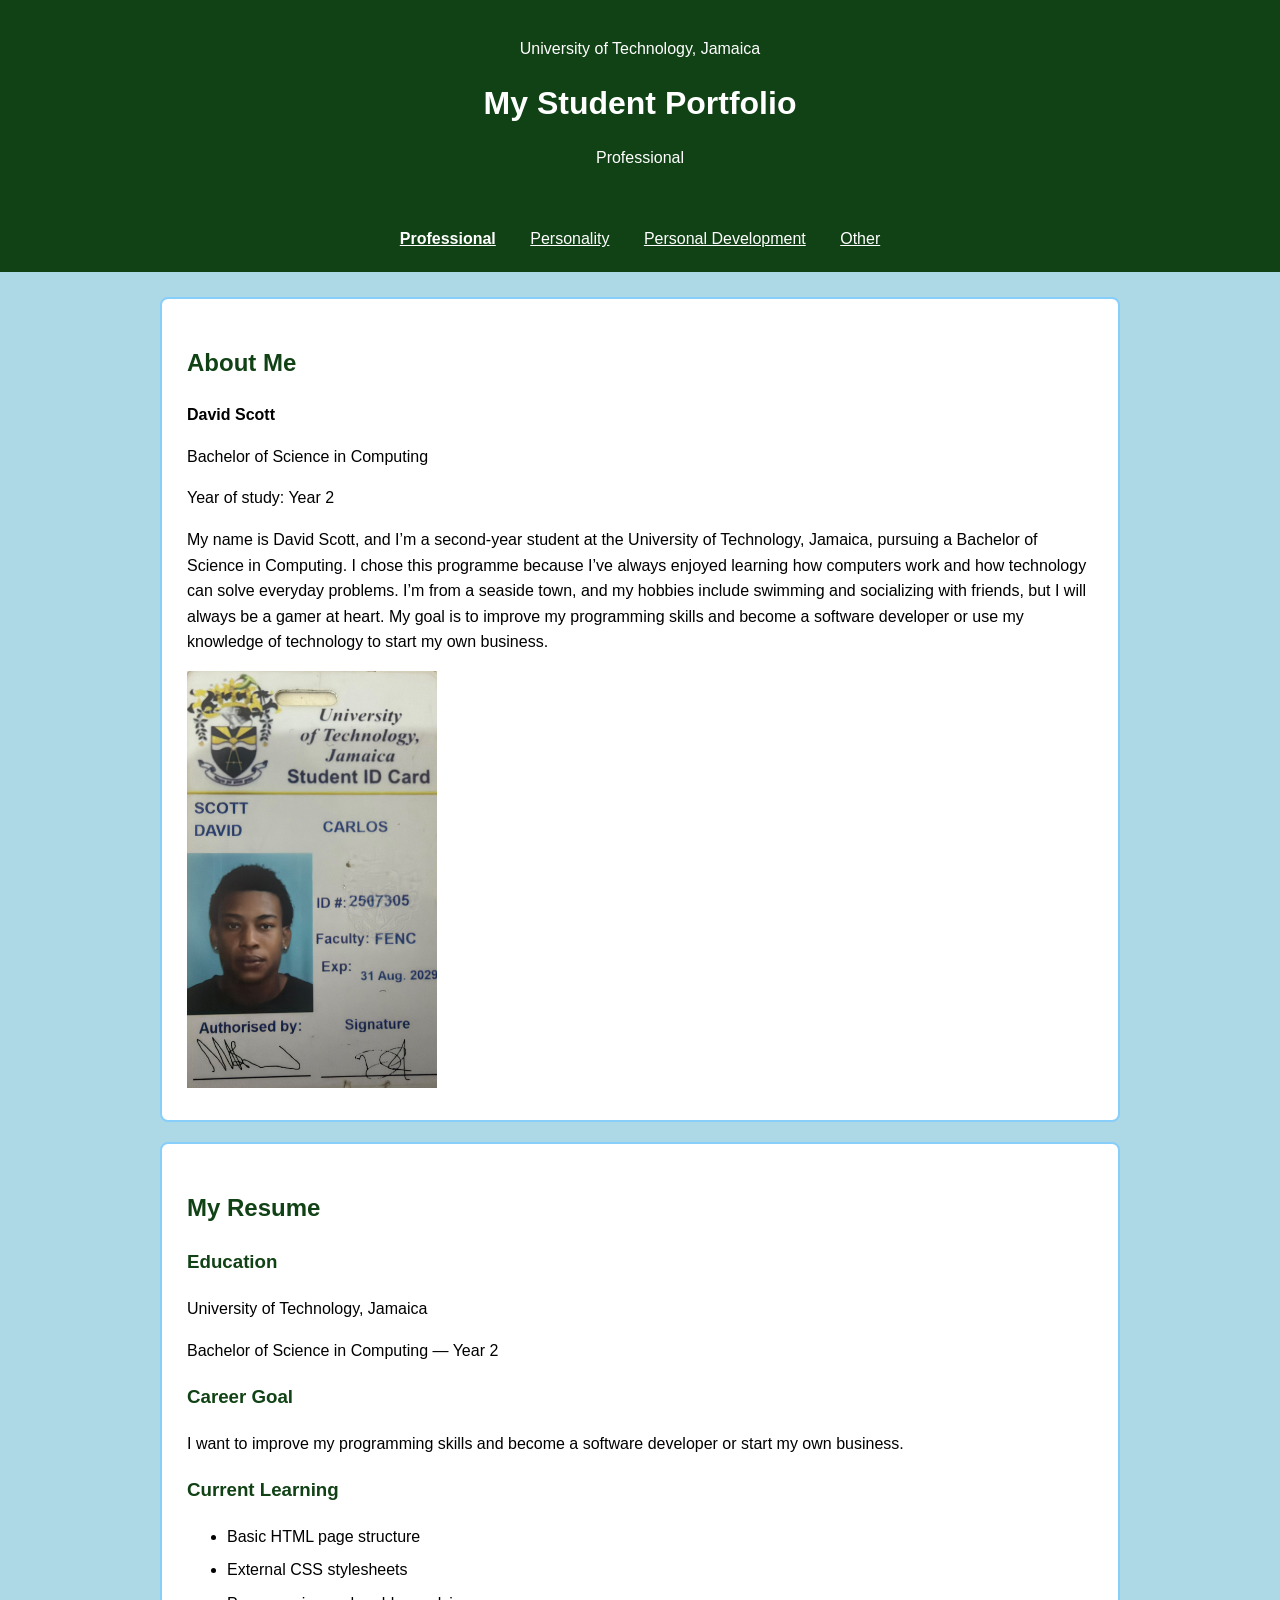
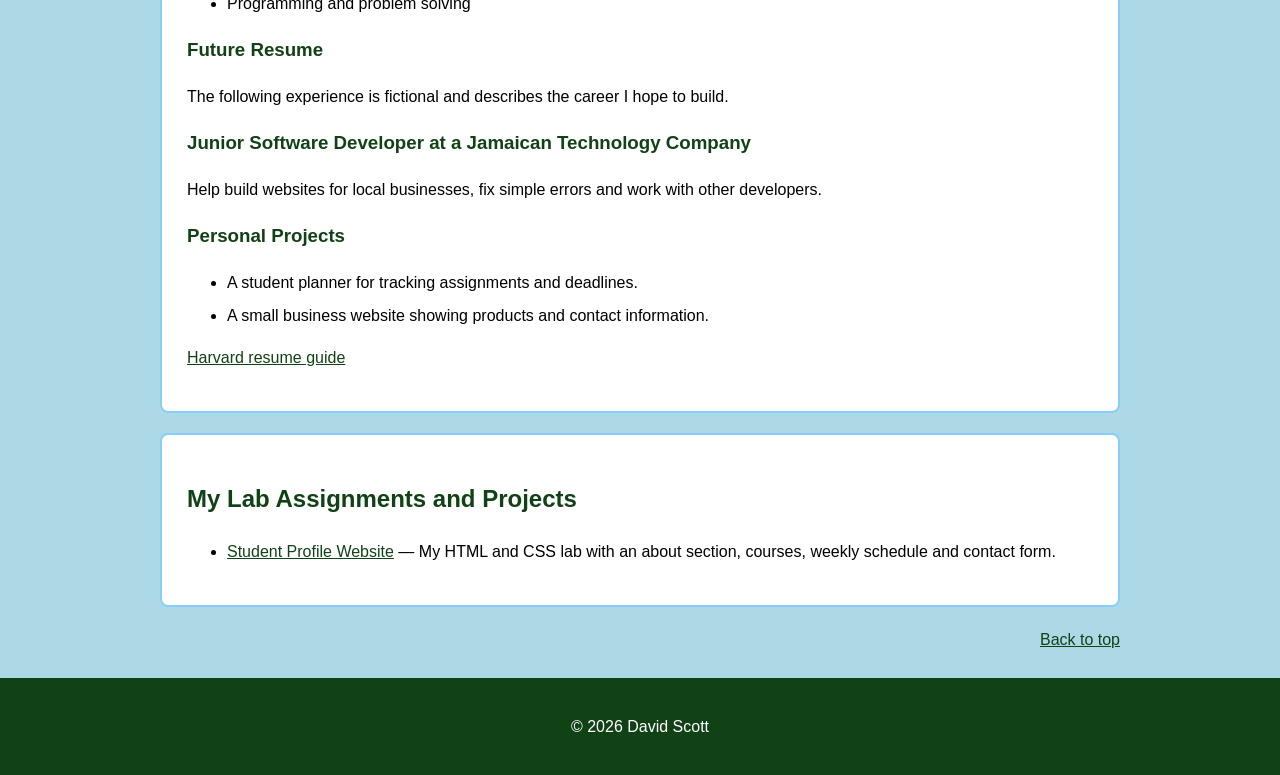
<file: Codes/index.html>
<!DOCTYPE html>
<html lang="en">
    <head>
        <meta charset="UTF-8">
        <title>David Scott | Professional</title>
        <meta name="viewport" content="width=device-width, initial-scale=1.0">
        <link rel="stylesheet" href="../style.css">
    </head>
    <body>
        <header id="home">
            <p>University of Technology, Jamaica</p>
            <h1>My Student Portfolio</h1>
            <p>Professional</p>
        </header>
        <nav aria-label="Main navigation">
            <a href="index.html" aria-current="page">Professional</a>
            <a href="personality.html">Personality</a>
            <a href="personal-development.html">Personal Development</a>
            <a href="other.html">Other</a>
        </nav>
        <main>
        <section id="about">
            <h2>About Me</h2>
            <p><strong>David Scott</strong></p>
            <p>Bachelor of Science in Computing</p>
            <p>Year of study: Year 2</p>
            <p>My name is David Scott, and I’m a second-year student at the University of Technology, Jamaica, pursuing a Bachelor of Science in Computing. I chose this programme because I’ve always enjoyed learning how computers work and how technology can solve everyday problems. I’m from a seaside town, and my hobbies include swimming and socializing with friends, but I will always be a gamer at heart. My goal is to improve my programming skills and become a software developer or use my knowledge of technology to start my own business.</p>
            <a href="mailto:sirisha.badhika@gmail.com?subject=CIT2011%20IA1%20Portfolio%20-%20David%20Scott%202507305">
                <img src="../Assets/student-id.jpeg" alt="David Scott’s UTech student ID card. Click to email my tutor.">
            </a>
        </section>
        <section id="resume">
            <h2>My Resume</h2>
            <h3>Education</h3>
            <p>University of Technology, Jamaica</p>
            <p>Bachelor of Science in Computing — Year 2</p>
            <h3>Career Goal</h3>
            <p>I want to improve my programming skills and become a software developer or start my own business.</p>
            <h3>Current Learning</h3>
            <ul>
                <li>Basic HTML page structure</li>
                <li>External CSS stylesheets</li>
                <li>Programming and problem solving</li>
            </ul>
            <h3>Future Resume</h3>
            <p>The following experience is fictional and describes the career I hope to build.</p>
            <h3>Junior Software Developer at a Jamaican Technology Company</h3>
            <p>Help build websites for local businesses, fix simple errors and work with other developers.</p>
            <h3>Personal Projects</h3>
            <ul>
                <li>A student planner for tracking assignments and deadlines.</li>
                <li>A small business website showing products and contact information.</li>
            </ul>
            <p><a href="https://careerservices.fas.harvard.edu/resources/create-a-strong-resume/">Harvard resume guide</a></p>
        </section>
        <section id="projects">
            <h2>My Lab Assignments and Projects</h2>
            <ul>
                <li><a href="Labs/student-profile.html">Student Profile Website</a> — My HTML and CSS lab with an about section, courses, weekly schedule and contact form.</li>
            </ul>
        </section>
            <p id="back-to-top"><a href="#home">Back to top</a></p>
        </main>
        <footer>
            <p>&copy; 2026 David Scott</p>
        </footer>
    </body>
</html>
</file>
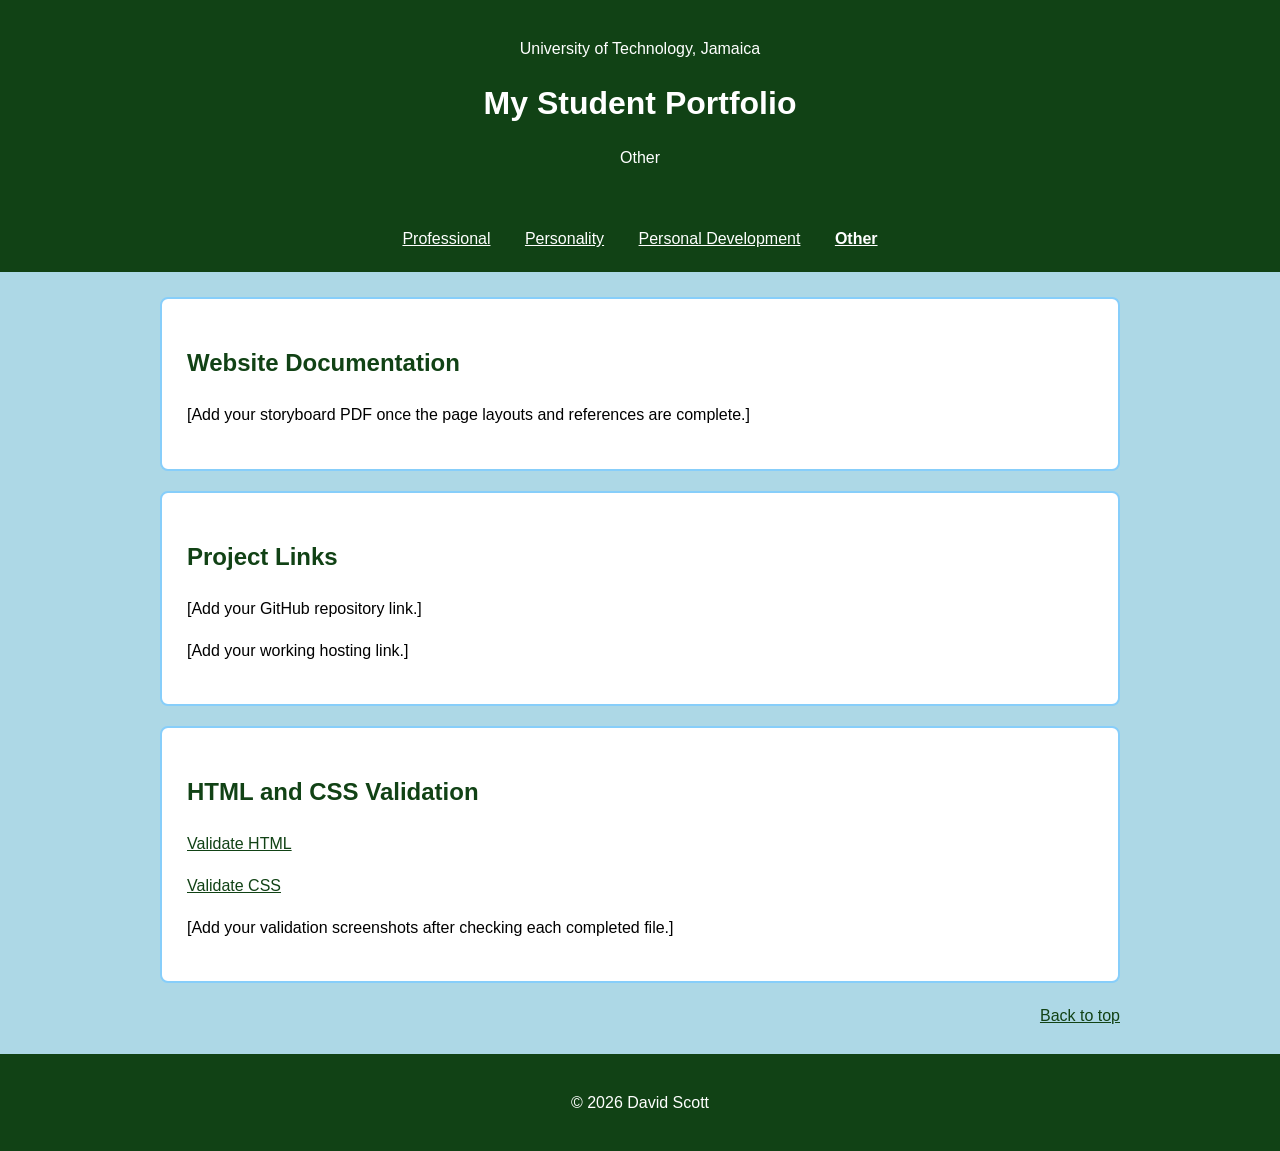
<file: Codes/other.html>
<!DOCTYPE html>
<html lang="en">
    <head>
        <meta charset="UTF-8">
        <title>David Scott | Other</title>
        <meta name="viewport" content="width=device-width, initial-scale=1.0">
        <link rel="stylesheet" href="../style.css">
    </head>
    <body>
        <header id="home">
            <p>University of Technology, Jamaica</p>
            <h1>My Student Portfolio</h1>
            <p>Other</p>
        </header>
        <nav aria-label="Main navigation">
            <a href="index.html">Professional</a>
            <a href="personality.html">Personality</a>
            <a href="personal-development.html">Personal Development</a>
            <a href="other.html" aria-current="page">Other</a>
        </nav>
        <main>
        <section id="documents">
            <h2>Website Documentation</h2>
            <p>[Add your storyboard PDF once the page layouts and references are complete.]</p>
        </section>
        <section id="links">
            <h2>Project Links</h2>
            <p>[Add your GitHub repository link.]</p>
            <p>[Add your working hosting link.]</p>
        </section>
        <section id="validation">
            <h2>HTML and CSS Validation</h2>
            <p><a href="https://validator.w3.org/#validate_by_upload">Validate HTML</a></p>
            <p><a href="https://jigsaw.w3.org/css-validator/">Validate CSS</a></p>
            <p>[Add your validation screenshots after checking each completed file.]</p>
        </section>
            <p id="back-to-top"><a href="#home">Back to top</a></p>
        </main>
        <footer>
            <p>&copy; 2026 David Scott</p>
        </footer>
    </body>
</html>
</file>
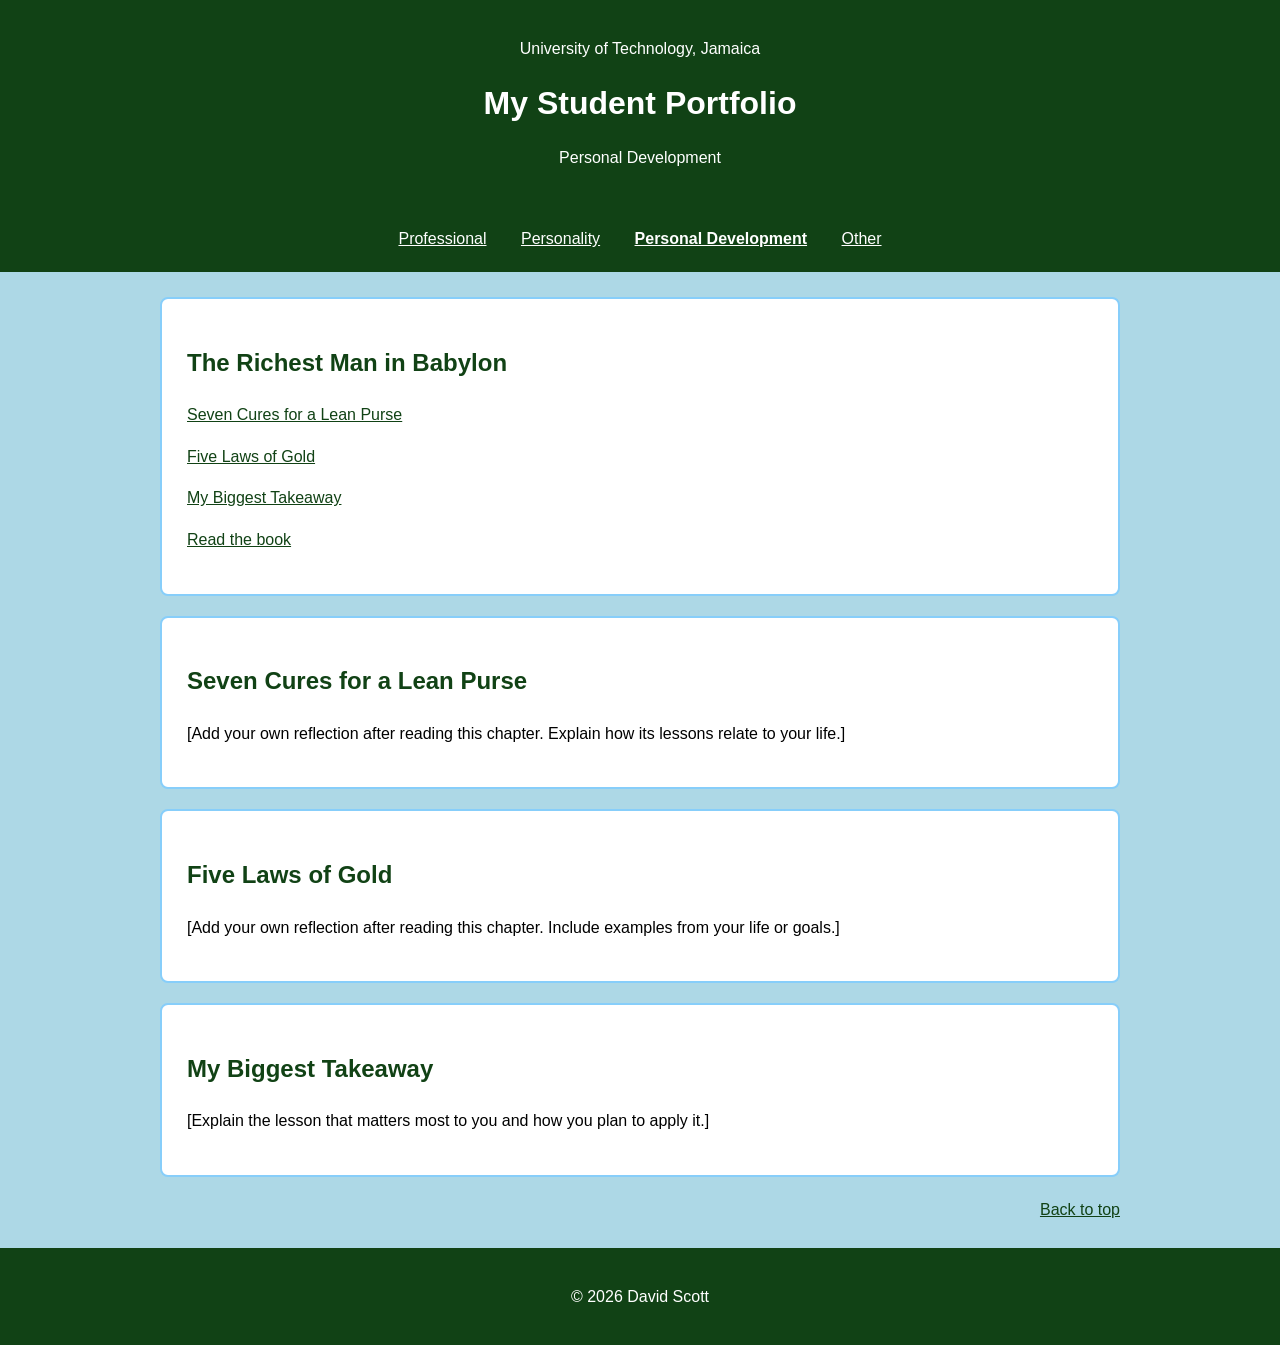
<file: Codes/personal-development.html>
<!DOCTYPE html>
<html lang="en">
    <head>
        <meta charset="UTF-8">
        <title>David Scott | Personal Development</title>
        <meta name="viewport" content="width=device-width, initial-scale=1.0">
        <link rel="stylesheet" href="../style.css">
    </head>
    <body>
        <header id="home">
            <p>University of Technology, Jamaica</p>
            <h1>My Student Portfolio</h1>
            <p>Personal Development</p>
        </header>
        <nav aria-label="Main navigation">
            <a href="index.html">Professional</a>
            <a href="personality.html">Personality</a>
            <a href="personal-development.html" aria-current="page">Personal Development</a>
            <a href="other.html">Other</a>
        </nav>
        <main>
        <section id="reading">
            <h2>The Richest Man in Babylon</h2>
            <p><a href="#seven-cures">Seven Cures for a Lean Purse</a></p>
            <p><a href="#five-laws">Five Laws of Gold</a></p>
            <p><a href="#takeaway">My Biggest Takeaway</a></p>
            <p><a href="https://icrrd.com/public/media/16-05-2021-070111The-Richest-Man-in-Babylon.pdf">Read the book</a></p>
        </section>
        <section id="seven-cures">
            <h2>Seven Cures for a Lean Purse</h2>
            <p>[Add your own reflection after reading this chapter. Explain how its lessons relate to your life.]</p>
        </section>
        <section id="five-laws">
            <h2>Five Laws of Gold</h2>
            <p>[Add your own reflection after reading this chapter. Include examples from your life or goals.]</p>
        </section>
        <section id="takeaway">
            <h2>My Biggest Takeaway</h2>
            <p>[Explain the lesson that matters most to you and how you plan to apply it.]</p>
        </section>
            <p id="back-to-top"><a href="#home">Back to top</a></p>
        </main>
        <footer>
            <p>&copy; 2026 David Scott</p>
        </footer>
    </body>
</html>
</file>
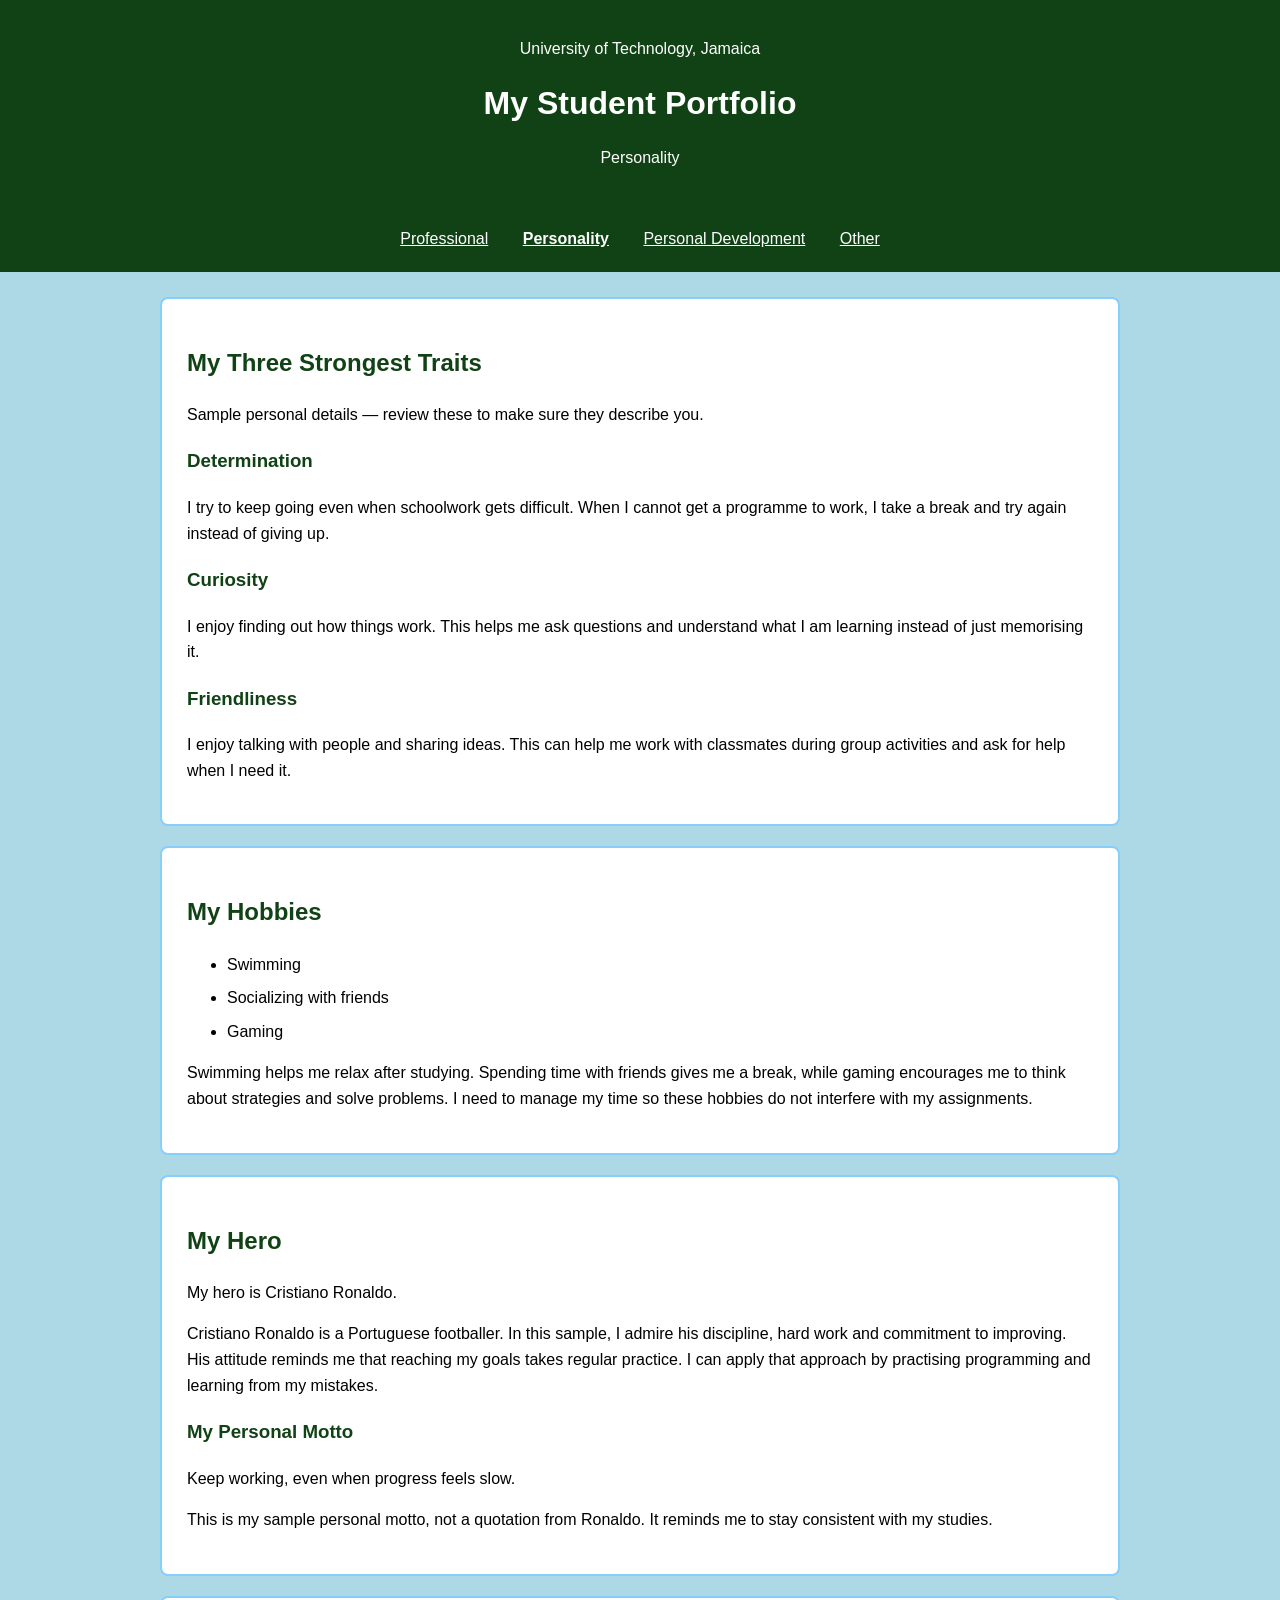
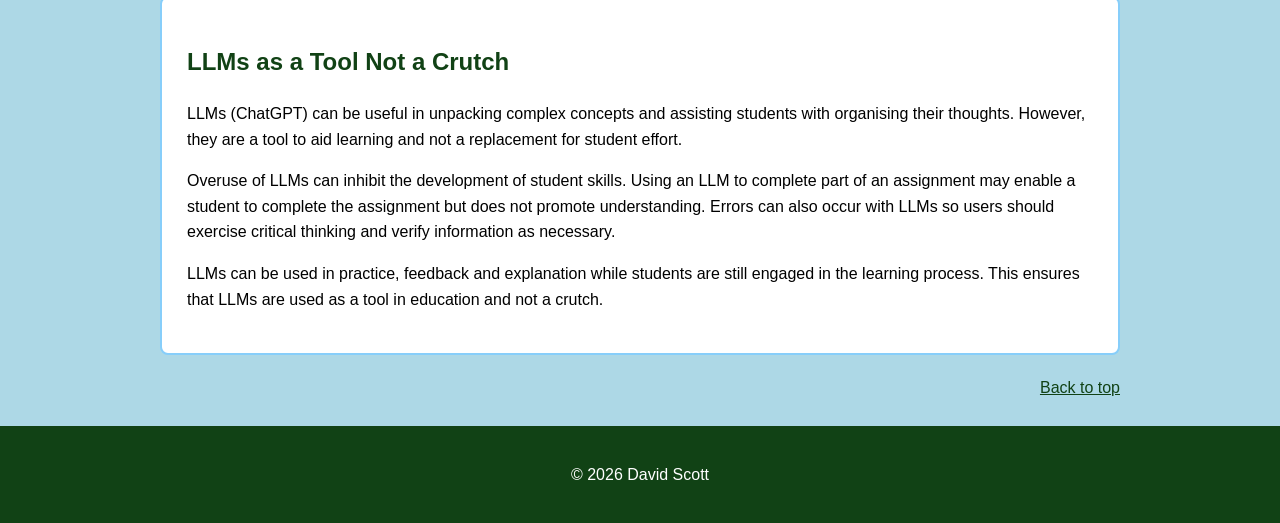
<file: Codes/personality.html>
<!DOCTYPE html>
<html lang="en">
    <head>
        <meta charset="UTF-8">
        <title>David Scott | Personality</title>
        <meta name="viewport" content="width=device-width, initial-scale=1.0">
        <link rel="stylesheet" href="../style.css">
    </head>
    <body>
        <header id="home">
            <p>University of Technology, Jamaica</p>
            <h1>My Student Portfolio</h1>
            <p>Personality</p>
        </header>
        <nav aria-label="Main navigation">
            <a href="index.html">Professional</a>
            <a href="personality.html" aria-current="page">Personality</a>
            <a href="personal-development.html">Personal Development</a>
            <a href="other.html">Other</a>
        </nav>
        <main>
        <section id="traits">
            <h2>My Three Strongest Traits</h2>
            <p>Sample personal details — review these to make sure they describe you.</p>
            <h3>Determination</h3>
            <p>I try to keep going even when schoolwork gets difficult. When I cannot get a programme to work, I take a break and try again instead of giving up.</p>
            <h3>Curiosity</h3>
            <p>I enjoy finding out how things work. This helps me ask questions and understand what I am learning instead of just memorising it.</p>
            <h3>Friendliness</h3>
            <p>I enjoy talking with people and sharing ideas. This can help me work with classmates during group activities and ask for help when I need it.</p>
        </section>
        <section id="hobbies">
            <h2>My Hobbies</h2>
            <ul>
                <li>Swimming</li>
                <li>Socializing with friends</li>
                <li>Gaming</li>
            </ul>
            <p>Swimming helps me relax after studying. Spending time with friends gives me a break, while gaming encourages me to think about strategies and solve problems. I need to manage my time so these hobbies do not interfere with my assignments.</p>
        </section>
        <section id="hero">
            <h2>My Hero</h2>
            <p>My hero is Cristiano Ronaldo.</p>
            <p>Cristiano Ronaldo is a Portuguese footballer. In this sample, I admire his discipline, hard work and commitment to improving. His attitude reminds me that reaching my goals takes regular practice. I can apply that approach by practising programming and learning from my mistakes.
            <h3>My Personal Motto</h3>
            <p>Keep working, even when progress feels slow.</p>
            <p>This is my sample personal motto, not a quotation from Ronaldo. It reminds me to stay consistent with my studies.</p>
        </section>
        <section id="ai">
            <h2>LLMs as a Tool Not a Crutch</h2>
            <p>LLMs (ChatGPT) can be useful in unpacking complex concepts and assisting students with organising their thoughts. However, they are a tool to aid learning and not a replacement for student effort.</p>
            <p>Overuse of LLMs can inhibit the development of student skills. Using an LLM to complete part of an assignment may enable a student to complete the assignment but does not promote understanding. Errors can also occur with LLMs so users should exercise critical thinking and verify information as necessary.</p>
            <p>LLMs can be used in practice, feedback and explanation while students are still engaged in the learning process. This ensures that LLMs are used as a tool in education and not a crutch.</p>
        </section>
            <p id="back-to-top"><a href="#home">Back to top</a></p>
        </main>
        <footer>
            <p>&copy; 2026 David Scott</p>
        </footer>
    </body>
</html>
</file>
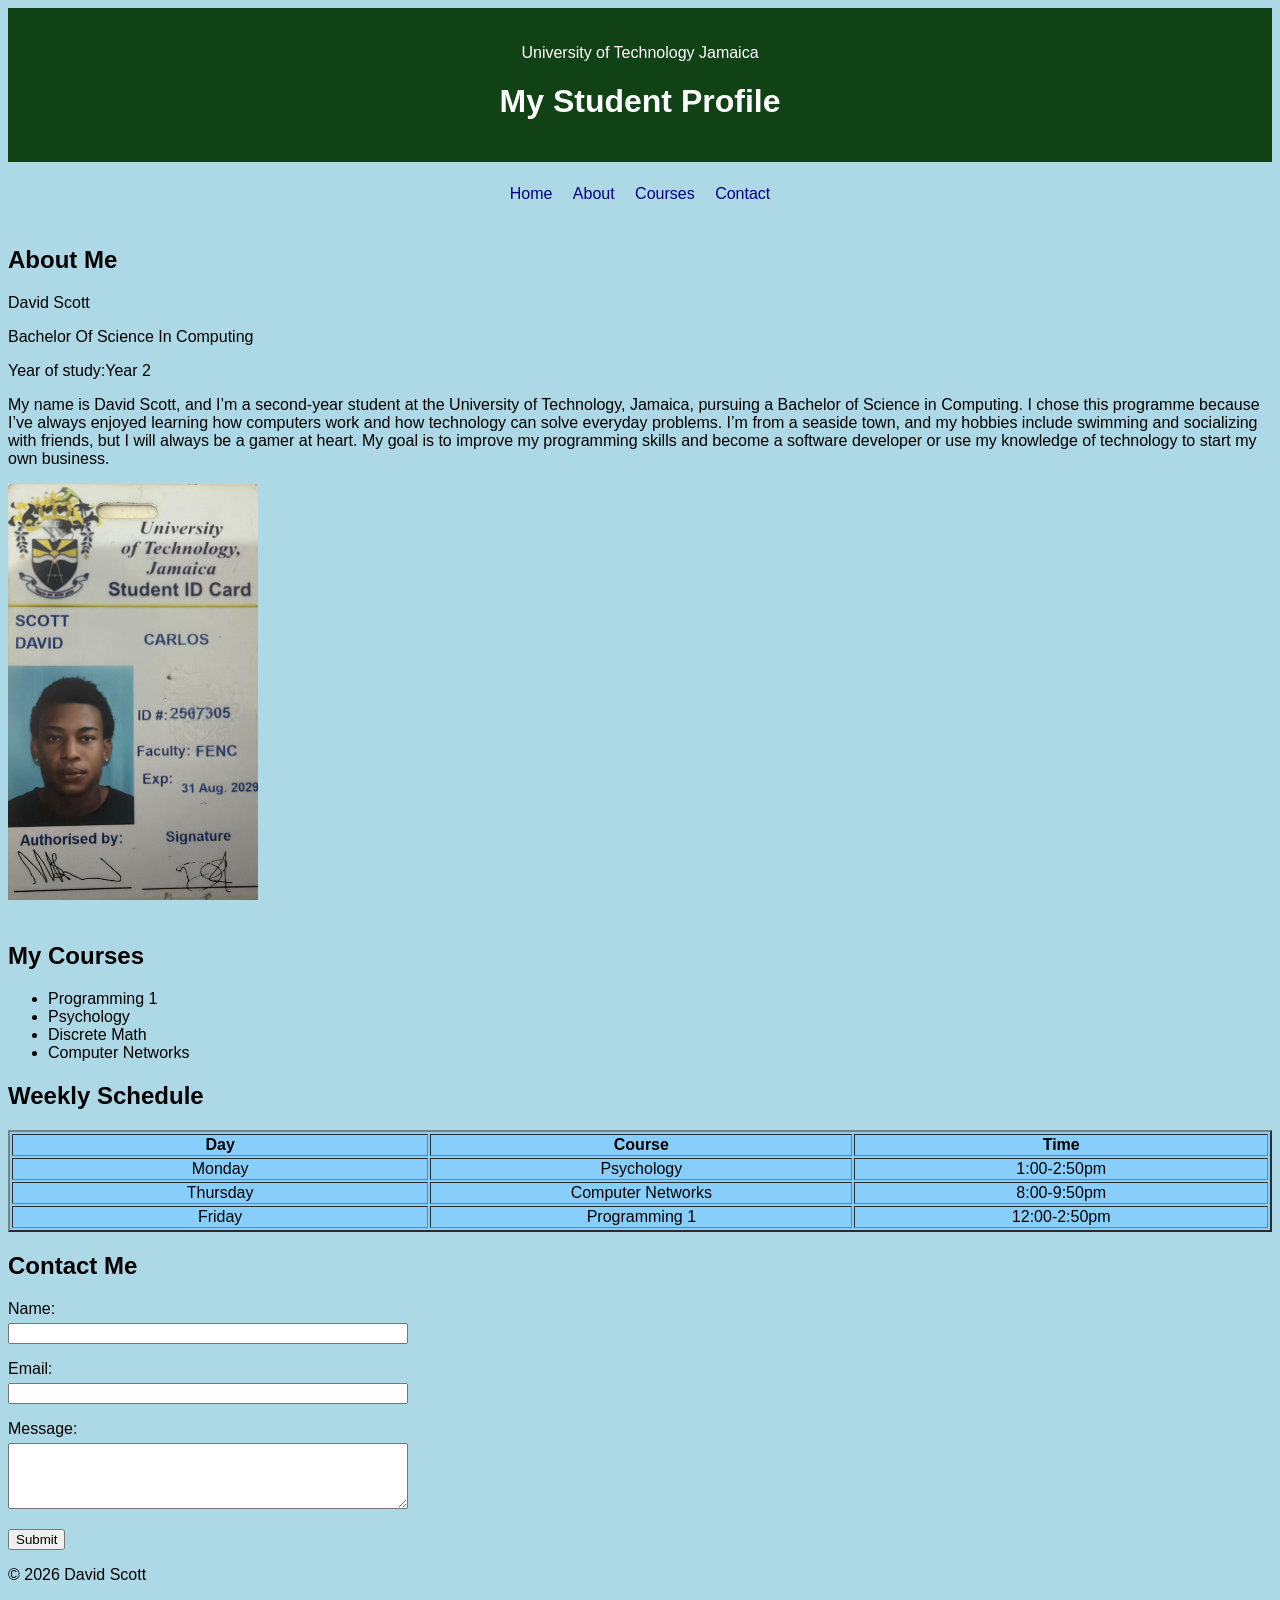
<file: Codes/Labs/student-profile.html>
<!DOCTYPE html>
<html lang="en">
    <head>
    <meta charset="UTF-8">
    <title>David Scott | Student Profile</title>
    <meta name="viewport" content="width=device-width, initial-scale=1.0">
    <link rel="stylesheet" href="../../Assets/lab-style.css">
    </head>
    <body>
        <header id="home">
        <p>University of Technology Jamaica</p>
        <h1>My Student Profile</h1>
        </header>
        <nav>
        <a href="#home">Home</a>
        <a href="#about">About</a>
        <a href="#courses">Courses</a>
        <a href="#contact">Contact</a>
        </nav>
        <h2 id="about">About Me</h2>
        <div>
            <p><span>David Scott</span></p>
        <p>Bachelor Of Science In Computing</p>
        <p>Year of study:Year 2</p>
        <p>My name is David Scott, and I’m a second-year student at the University of Technology, Jamaica, pursuing a Bachelor of Science in Computing. I chose this programme because I’ve always enjoyed learning how computers work and how technology can solve everyday problems. I’m from a seaside town, and my hobbies include swimming and socializing with friends, but I will always be a gamer at heart. My goal is to improve my programming skills and become a software developer or use my knowledge of technology to start my own business.</p>
       <img src="../../Assets/student-id.jpeg" alt="David Scott’s UTech student ID">
       </div>
       <br>
       <h2 id="courses">My Courses</h2>
        <ul>
            <li>Programming 1</li>
            <li>Psychology</li>
            <li>Discrete Math</li>
            <li>Computer Networks</li>
        </ul>
        <h2 id="schedule">Weekly Schedule</h2>
        <table border="2" style="background-color:lightskyblue">
            <tr>
                <th width="500">Day</th>
                <th width="500">Course</th>
                <th width="500">Time</th>
            </tr>
            <tr align="center">
                <td>Monday</td>
                <td>Psychology</td>
                <td>1:00-2:50pm</td>
            </tr>
            <tr align="center">
                <td>Thursday</td>
                <td>Computer Networks</td>
                <td>8:00-9:50pm</td>
            </tr>
            <tr align="center">
                <td>Friday</td>
                <td>Programming 1</td>
                <td>12:00-2:50pm</td>
            </tr>

        </table>
        <h2 id="contact">Contact Me</h2>
        <form>
            <P>
                 <label for="name">Name:</label>
                 <input type="text" id="name" name="name">
            </P>
            <p>
                <label for="email">Email:</label>
                <input type="email" id="email" name="email">
            </p>
            <p>
                 <label for="message">Message:</label>
                 <textarea id="message" name="message" rows="4"></textarea> 
            </p>
        <button type="submit">Submit</button>    
        </form>
        <footer>
            <P>&copy; 2026 David Scott</P>
        </footer>
    </body>
</html>
</file>
<file: style.css>
:root {
    --background-color: lightblue;
    --section-color: white;
    --heading-color: rgb(17, 66, 21);
    --nav-color: rgb(17, 66, 21);
    --text-color: black;
    --border-color: lightskyblue;
    --main-font: Arial, sans-serif;
}

* {
    box-sizing: border-box;
}

body {
    font-family: var(--main-font);
    background-color: var(--background-color);
    color: var(--text-color);
    margin: 0;
    line-height: 1.6;
}

header, footer {
    background-color: var(--heading-color);
    color: white;
    text-align: center;
    padding: 20px;
}

header h1 {
    margin: 5px 0;
}

nav {
    background-color: var(--nav-color);
    text-align: center;
    padding: 12px;
}

nav a {
    color: white;
    display: inline-block;
    padding: 8px 15px;
}

nav a:hover, nav a:focus {
    background-color: white;
    color: var(--nav-color);
}

nav a[aria-current="page"] {
    font-weight: bold;
    text-decoration: underline;
}

main {
    max-width: 1000px;
    margin: 25px auto;
    padding: 0 20px;
}

section {
    background-color: var(--section-color);
    padding: 25px;
    margin-bottom: 20px;
    border: 2px solid var(--border-color);
    border-radius: 8px;
}

h2, h3 {
    color: var(--heading-color);
}

.profile {
    display: flex;
    align-items: center;
    gap: 25px;
}

.profile div {
    flex: 1;
}

img {
    width: 250px;
    max-width: 100%;
    height: auto;
}

a {
    color: var(--heading-color);
    overflow-wrap: anywhere;
}

li + li {
    margin-top: 8px;
}

.table-container {
    overflow-x: auto;
}

table {
    border-collapse: collapse;
    width: 100%;
}

th, td {
    border: 1px solid var(--heading-color);
    padding: 12px;
    text-align: left;
}

th {
    background-color: var(--border-color);
}

#back-to-top {
    text-align: right;
}

@media (max-width: 600px) {
    main {
        margin: 15px auto;
        padding: 0 12px;
    }

    section {
        padding: 18px;
    }

    .profile {
        flex-direction: column;
        align-items: flex-start;
    }

    nav a {
        padding: 8px;
    }
}
</file>
<file: Assets/lab-style.css>
body {
    font-family: Arial, sans-serif;
    background-color: lightblue;
    color: black;
}
img {
    width: 250px;
    max-width: 100%;
    height: auto;
}
#home {
    background-color: rgb(17, 66, 21);
    color: white;
    padding: 20px;
    text-align: center;
}
nav {
    padding: 15px;
    text-align: center;
}

nav a {
    color: navy;
    margin: 8px;
    text-decoration: none;
    display: inline-block;
}

nav a:hover {
    text-decoration: underline;
}
table {
    width: 100%;
}
input, textarea {
    width: 100%;
    max-width: 400px;
    box-sizing: border-box;
}

label {
    display: block;
    margin-bottom: 5px;
}
</file>
